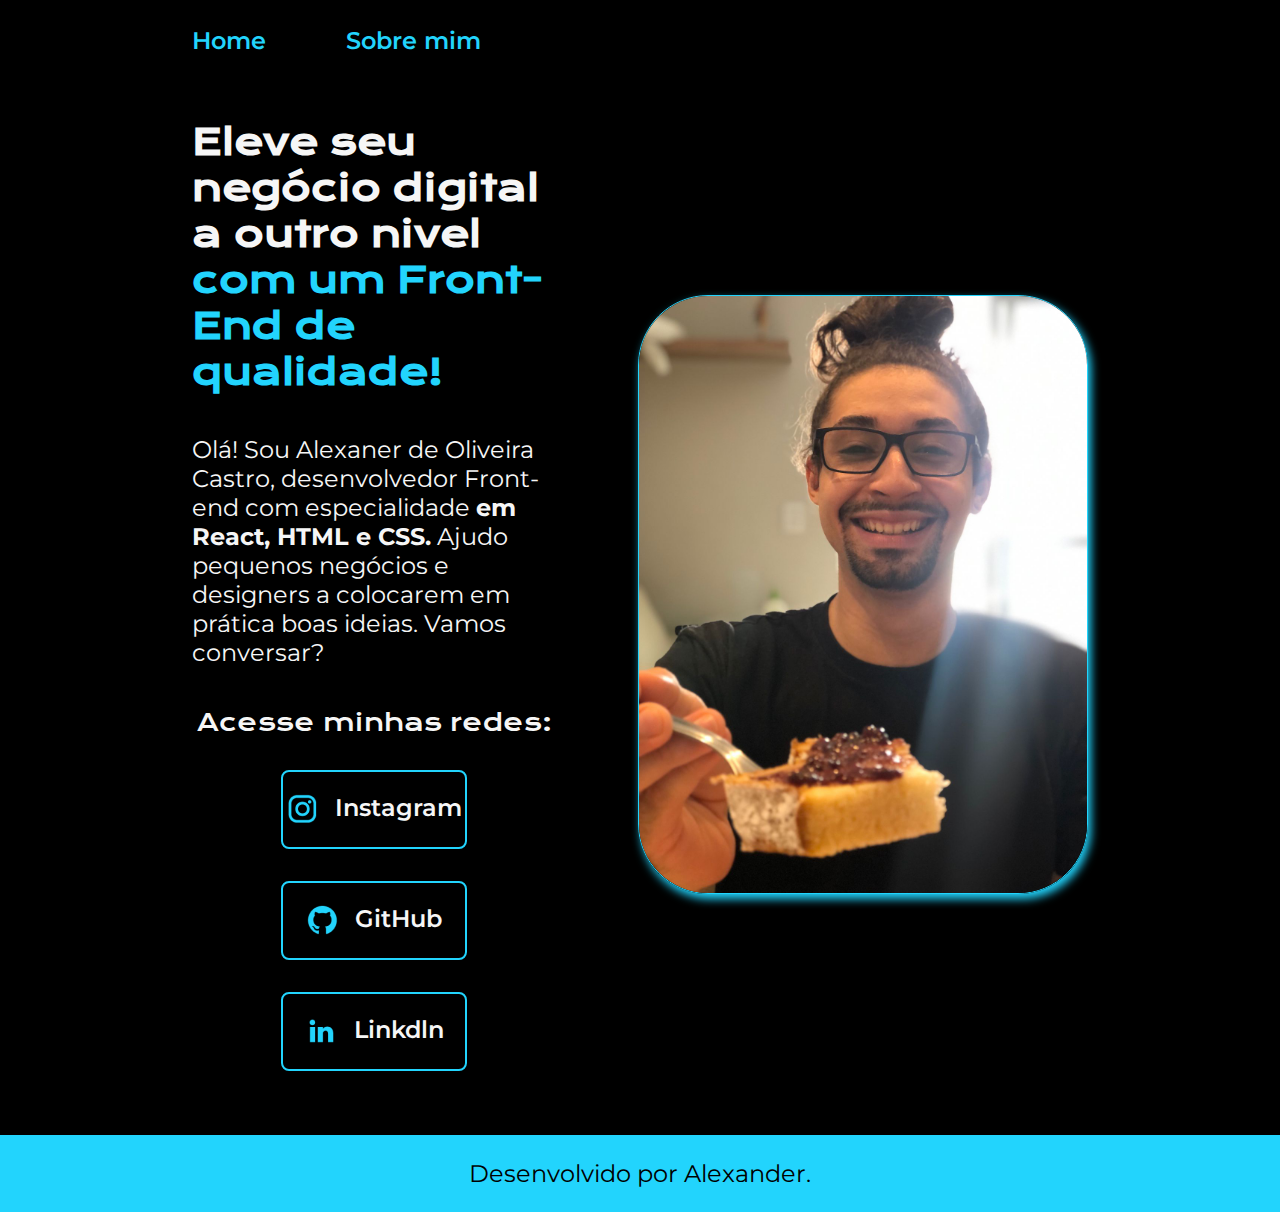
<file: index.html>
<!DOCTYPE html>
<html lang="pt-br">
<head>
    <meta charset="UTF-8">
    <meta name="viewport" content="width=device-width, initial-scale=1.0">
    <link rel="stylesheet" href="./styles/style.css">
    <title>Portifolio</title>
</head>
<body>
    <header class="cabecalho">
        <nav class="cabecalho__menu">
            <a class="cabecalho__menu__link" href="index.html">Home</a>
            <a class="cabecalho__menu__link" href="about.html">Sobre mim</a>
        </nav>
    </header>
    <main class="apresentacao">
        <section class="apresentacao__conteudo">
        <h1 class="apresentacao__conteudo__titulo">Eleve seu negócio digital a outro nivel 
        <strong class="strong">com um Front-End de qualidade!</strong></h1>
        <p class="apresentacao__conteudo__texto">Olá! Sou Alexaner de Oliveira Castro, desenvolvedor Front-end com especialidade <strong class="sstrong">em React, HTML e CSS.</strong> Ajudo pequenos negócios e designers a colocarem em prática boas ideias. Vamos conversar? </p>
        <div class="apresentacao__links">
            <h2 class="apresentacao__links__subtitulo">Acesse minhas redes:</h2>       
            <a class="apresentacao__links__navegacao" href="https://www.instagram.com/alexander.saan/">
                <img src="img/instagram.png"> Instagram</a>
            <a class="apresentacao__links__navegacao" href="https://github.com/AlexanderDev0">
                <img src="img/github.png"> GitHub</a>
            <a class="apresentacao__links__navegacao" href="https://www.linkedin.com/in/alexander-de-oliveria-castro-2baa371b5/">
                <img src="img/linkedin.png"> Linkdln</a>
        </div>

        </section>
    <img src="img/WhatsApp Image 2024-03-03 at 10.10.24.jpeg" alt="Minha foto"  class="minha__foto">
    </main>
    <footer class="rodape">
        <p>Desenvolvido por Alexander.</p>
    </footer>
    
</body>
</html>
</file>
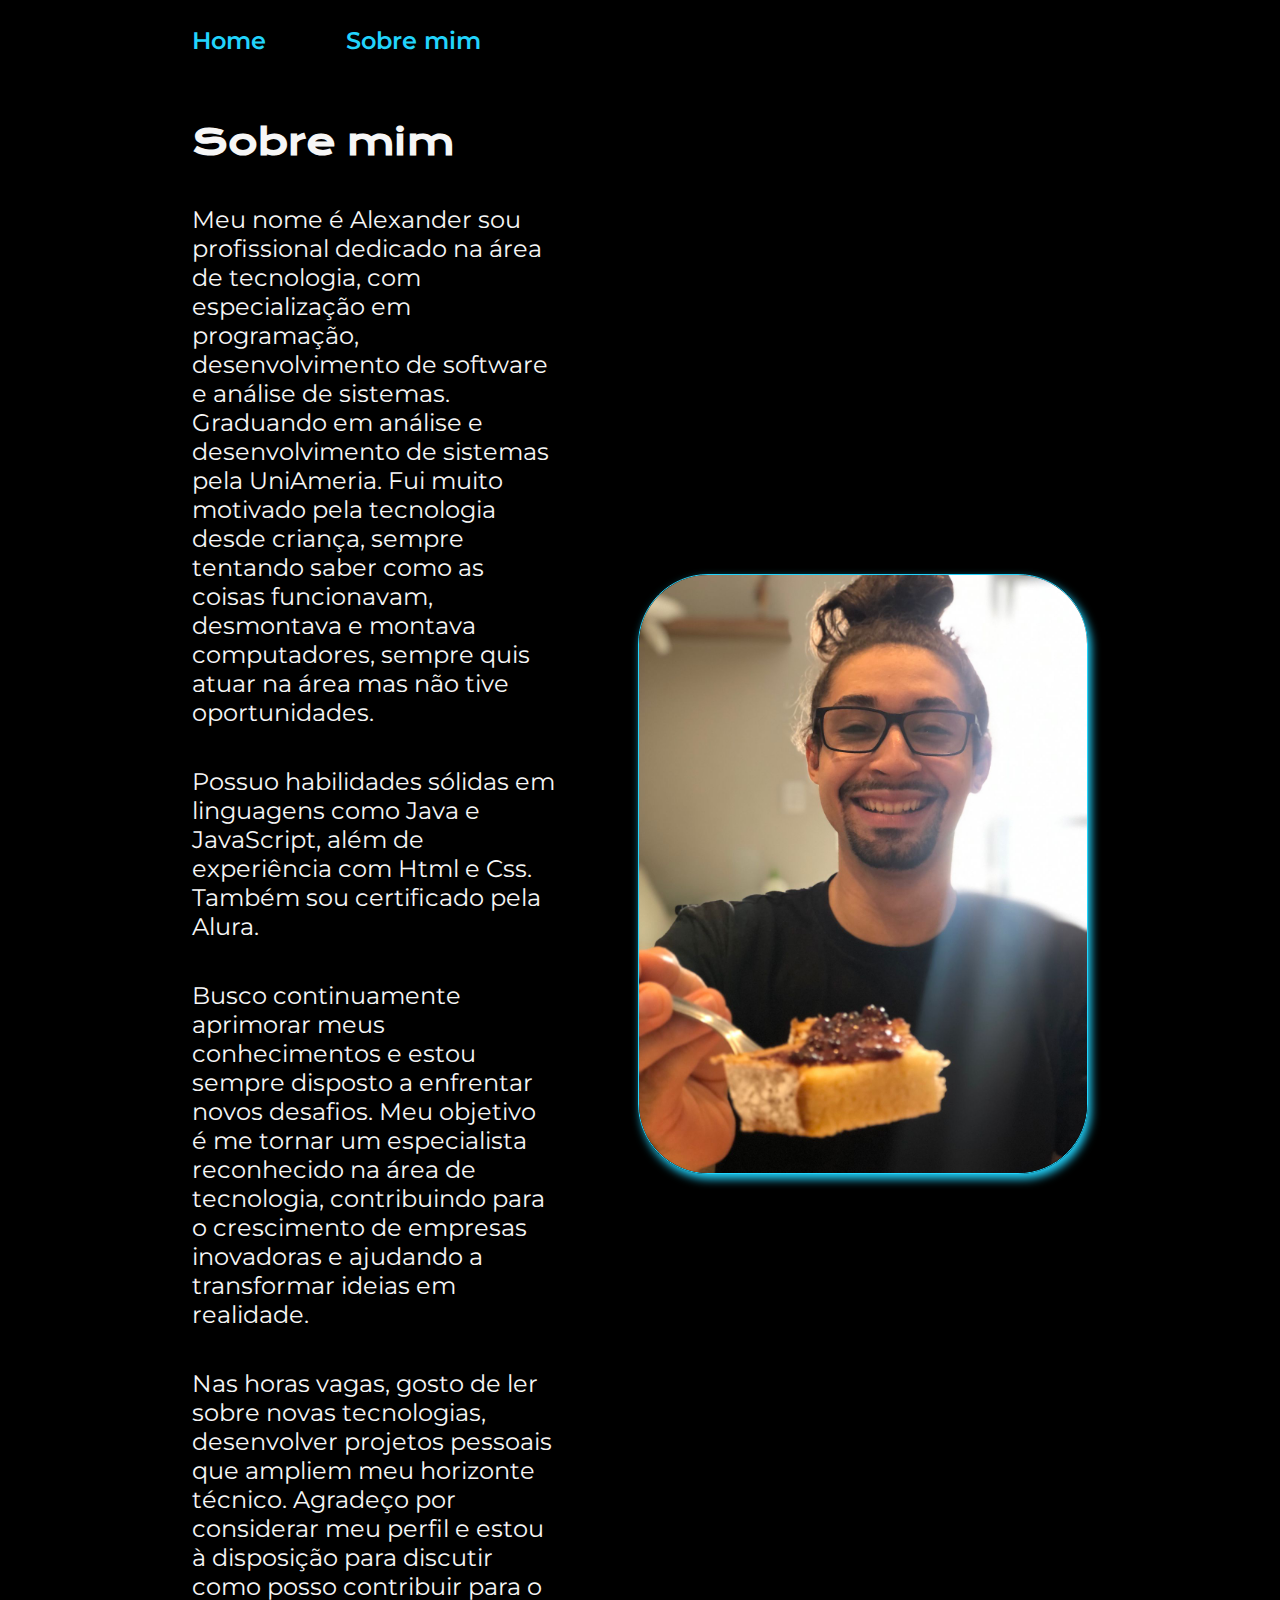
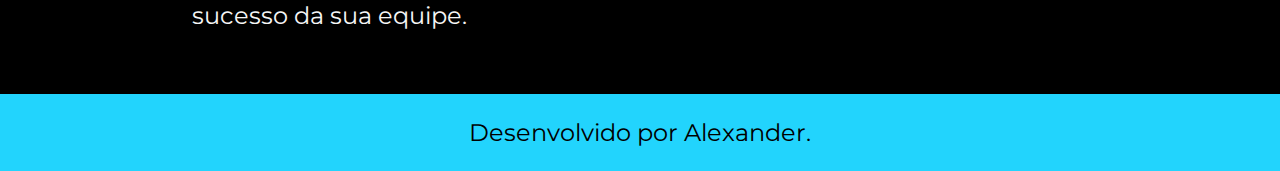
<file: about.html>
<!DOCTYPE html>
<html lang="pt-br">
<head>
    <meta charset="UTF-8">
    <meta name="viewport" content="width=device-width, initial-scale=1.0">
    <link rel="stylesheet" href="./styles/style.css">
    <title>Sobre mim</title>
</head>
<body>
    <header class="cabecalho">
        <nav class="cabecalho__menu">
            <a class="cabecalho__menu__link" href="index.html">Home</a>
            <a class="cabecalho__menu__link" href="about.html">Sobre mim</a>
        </nav>
    </header>
    <main class="apresentacao">
        <section class="apresentacao__conteudo">
            <h1 class="apresentacao__conteudo__titulo">Sobre mim</h1>
            <p class="apresentacao__conteudo__texto">Meu nome é Alexander sou profissional dedicado na área de tecnologia, com especialização em programação, desenvolvimento de software e análise de sistemas. Graduando em análise e desenvolvimento de sistemas pela UniAmeria. Fui muito motivado pela tecnologia desde criança, sempre tentando saber como as coisas funcionavam, desmontava e montava computadores, sempre quis atuar na área mas não tive oportunidades.</p>
            <p class="apresentacao__conteudo__texto">Possuo habilidades sólidas em linguagens como Java e JavaScript, além de experiência com Html e Css. Também sou certificado pela Alura. </p>
            <p class="apresentacao__conteudo__texto">Busco continuamente aprimorar meus conhecimentos e estou sempre disposto a enfrentar novos desafios. Meu objetivo é me tornar um especialista reconhecido na área de tecnologia, contribuindo para o crescimento de empresas inovadoras e ajudando a transformar ideias em realidade.</p>
            <p class="apresentacao__conteudo__texto">Nas horas vagas, gosto de ler sobre novas tecnologias, desenvolver projetos pessoais que ampliem meu horizonte técnico. Agradeço por considerar meu perfil e estou à disposição para discutir como posso contribuir para o sucesso da sua equipe. </p>
        </section>
        <img src="img/WhatsApp Image 2024-03-03 at 10.10.24.jpeg" alt="Minha foto"  class="minha__foto">
    </main>
    <footer class="rodape">
        <p>Desenvolvido por Alexander.</p>
    </footer>
</body>
</html>
</file>
<file: styles/style.css>
@import url('https://fonts.googleapis.com/css2?family=Krona+One&family=Montserrat:ital,wght@0,100..900;1,100..900&display=swap');
:root{
    --cor-principal: #000000;
    --cor-secundaria: #F6F6F6;
    --cor-terciaria: #22D4FD;
    --cor-hoever: #272727;

    --fonte-principal:'Krona One', sans-serif;
    --fonte-secundaria:'Montserrat', sans-serif;
}
*{
    margin: 0;
    padding: 0;
}

body{
    
    background-color: var(--cor-principal);
    color: var(--cor-secundaria);
}
.strong {
    color: var(--cor-terciaria);
}
.cabecalho{
    padding: 2% 0% 0% 15%;
}
.cabecalho__menu{
    display: flex;
    gap: 80px;
}
.cabecalho__menu__link {
    font-family: var(--fonte-secundaria);
    font-size: 1.5rem;
    font-weight: 600;
    color: var(--cor-terciaria);
    text-decoration: none;

}
.apresentacao {
    padding: 5% 15%;
    display: flex;
    align-items: center;
    justify-content: space-between;
    gap: 82px;
}
.apresentacao__conteudo {
    width: 50%;
    display: flex;
    flex-direction: column;
    gap: 40px;
}
.apresentacao__conteudo__titulo{
    font-size: 2.25rem;
    font-family: var(--fonte-principal);
}
.apresentacao__conteudo__texto {
    font-size: 1.5rem;
    font-family: var(--fonte-secundaria);
}
.apresentacao__links{
    display: flex;
    justify-content: space-between;
    flex-direction: column;
    align-items: center;
    gap: 32px;
}
.apresentacao__links__subtitulo{
    font-family: var(--fonte-principal);
    font-weight: 400;
    font-size: 1.5rem;
}
.apresentacao__links__navegacao {
    display:flex;
    justify-content: center;
    gap: 16px;
    border: 2px solid var(--cor-terciaria);
    width: 50%;
    text-align: center;
    border-radius: 8px;
    font-size: 1.5rem;
    font-weight: 600;
    padding: 21.5px 0px;
    text-decoration: none;
    color: var(--cor-secundaria);
    font-family: var(--fonte-secundaria);  
}
.apresentacao__links__link:hover{
    background-color: var(--cor-hoever);
    cursor: pointer;
}
.minha__foto {
    border-radius: 70px;
    border: 0.5px solid var(--cor-terciaria);
    border-color: var(--cor-terciaria);
    box-shadow: 3px 5px 10px var(--cor-terciaria) ;
    width: 50%;
}
.rodape {
    background-color: var(--cor-terciaria);
    color: var(--cor-principal);
    padding: 24px;
    text-align: center;
    font-family: var(--fonte-secundaria);
    font-size: 1.5rem;
    font-weight: 400;
}
@media (max-width: 1200px) {
    .cabecalho{
        padding: 10%;
    }

    .cabecalho__menu{
        justify-content: center;
    }
    
    .apresentacao{
        flex-direction: column-reverse;
        padding: 5%;

    }
    .apresentacao__conteudo {
        width: auto;
    }
    
}
</file>
